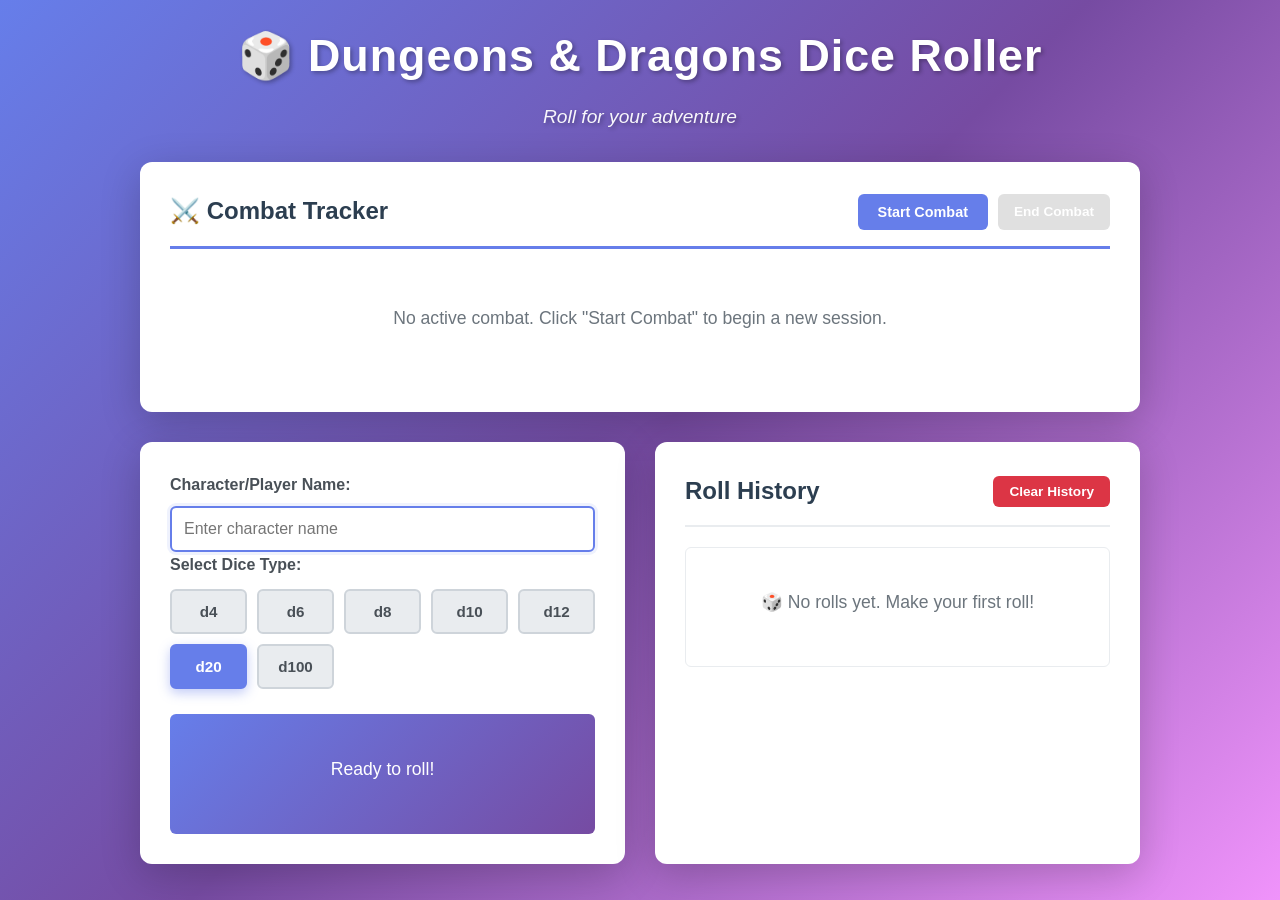
<file: index.html>
<!DOCTYPE html>
<html lang="en">
<head>
    <meta charset="UTF-8">
    <meta name="viewport" content="width=device-width, initial-scale=1.0">
    <title>D&D Dice Roller</title>
    <link rel="stylesheet" href="dnd-styles.css">
</head>
<body>
    <header>
        <h1>🎲 Dungeons & Dragons Dice Roller</h1>
        <p class="subtitle">Roll for your adventure</p>
    </header>
    <main>
        <section class="combat-tracker-section">
            <div class="combat-header">
                <h2>⚔️ Combat Tracker</h2>
                <div class="combat-buttons">
                    <button id="start-combat-btn" class="primary-btn" aria-label="Start a new combat session">Start Combat</button>
                    <button id="end-combat-btn" class="secondary-btn" aria-label="End combat session" disabled>End Combat</button>
                </div>
            </div>

            <div id="combat-inactive" class="combat-content">
                <p class="empty-message">No active combat. Click "Start Combat" to begin a new session.</p>
            </div>

            <div id="combat-active" class="combat-content" hidden>
                <form id="initiative-form" aria-label="Add combatant to initiative">
                    <div class="form-row">
                        <div class="form-group">
                            <label for="combatant-name">Combatant Name:</label>
                            <input type="text" id="combatant-name" placeholder="Character name" aria-describedby="combatant-help">
                            <span id="combatant-help" class="sr-only">Enter the name of the character in combat</span>
                        </div>
                        <div class="form-group">
                            <label for="combatant-hp">Max HP:</label>
                            <input type="number" id="combatant-hp" placeholder="e.g., 25" min="1">
                        </div>
                        <div class="form-group">
                            <label for="combatant-init-mod">Init Modifier:</label>
                            <input type="number" id="combatant-init-mod" placeholder="e.g., +2" value="0" aria-describedby="init-mod-help">
                            <span id="init-mod-help" class="sr-only">Enter initiative modifier (can be positive or negative)</span>
                        </div>
                        <div class="form-group">
                            <label for="combatant-weapon">Weapon:</label>
                            <input type="text" id="combatant-weapon" placeholder="e.g., Longsword, Fireball">
                        </div>
                        <button type="submit" class="primary-btn" aria-label="Roll initiative and add combatant">Roll Initiative</button>
                    </div>
                </form>

                <div class="initiative-tracker">
                    <h3>Initiative Order</h3>
                    <ol id="initiative-list" aria-label="Combat participants in initiative order">
                        <!-- Initiative order will be added here -->
                    </ol>
                </div>

                <div class="current-turn" id="current-turn" hidden>
                    <p class="turn-label">Current Turn:</p>
                    <div class="turn-display">
                        <span id="turn-character" class="turn-character"></span>
                        <span id="turn-weapon" class="turn-weapon"></span>
                    </div>
                    <button id="next-turn-btn" class="primary-btn" aria-label="Advance to next combatant's turn">Next Turn</button>
                </div>
                <p class="combat-active-note">💡 Character name will auto-populate in the Dice Roller when in active combat</p>
            </div>
        </section>

        <section class="roller-section">
            <form id="roller-form" aria-label="Dice roller form">
                <div class="form-group">
                    <label for="character-name">Character/Player Name:</label>
                    <input type="text" id="character-name" placeholder="Enter character name" aria-describedby="name-help">
                    <span id="in-combat-note" style="display: none; font-size: 0.85rem; color: #667eea; font-weight: bold;">✓ Combat active - name auto-updated</span>
                    <span id="name-help" class="sr-only">Enter the name of your character or player</span>
                </div>

                <fieldset>
                    <legend>Select Dice Type:</legend>
                    <div class="dice-buttons">
                        <button type="button" class="dice-btn" data-dice="d4" aria-label="Roll a 4-sided die">d4</button>
                        <button type="button" class="dice-btn" data-dice="d6" aria-label="Roll a 6-sided die">d6</button>
                        <button type="button" class="dice-btn" data-dice="d8" aria-label="Roll an 8-sided die">d8</button>
                        <button type="button" class="dice-btn" data-dice="d10" aria-label="Roll a 10-sided die">d10</button>
                        <button type="button" class="dice-btn" data-dice="d12" aria-label="Roll a 12-sided die">d12</button>
                        <button type="button" class="dice-btn" data-dice="d20" aria-label="Roll a 20-sided die">d20</button>
                        <button type="button" class="dice-btn" data-dice="d100" aria-label="Roll a 100-sided die (percentile)">d100</button>
                    </div>
                    <input type="hidden" id="selected-dice" value="d20">
                    <span id="dice-help" class="sr-only">Select the type of die to roll</span>
                </fieldset>
            </form>

            <div class="roll-result" id="roll-result" aria-live="polite" aria-atomic="true">
                <p class="result-text">Ready to roll!</p>
            </div>
        </section>

        <section class="history-section">
            <div class="history-header">
                <h2>Roll History</h2>
                <button id="clear-history-btn" class="secondary-btn" aria-label="Clear all roll history">Clear History</button>
            </div>
            <div class="roll-history-container">
                <ul id="roll-history" aria-label="List of previous rolls">
                    <!-- Roll history will be added here -->
                </ul>
            </div>
        </section>
    </main>

    <script src="dnd-script.js"></script>
</body>
</html>
</file>
<file: dnd-styles.css>
/* Reset and base styles */
* {
    margin: 0;
    padding: 0;
    box-sizing: border-box;
}

body {
    font-family: 'Segoe UI', Tahoma, Geneva, Verdana, sans-serif;
    line-height: 1.6;
    color: #2c3e50;
    background: linear-gradient(135deg, #667eea 0%, #764ba2 50%, #f093fb 100%);
    min-height: 100vh;
    padding: 20px;
    overflow-x: hidden;
}

header {
    text-align: center;
    margin-bottom: 30px;
    color: white;
    text-shadow: 2px 2px 4px rgba(0, 0, 0, 0.3);
}

h1 {
    font-size: 2.8rem;
    margin-bottom: 10px;
    letter-spacing: 1px;
}

@media (max-width: 768px) {
    h1 {
        font-size: 2rem;
    }
}

.subtitle {
    font-size: 1.2rem;
    font-style: italic;
    opacity: 0.95;
}

main {
    max-width: 1000px;
    margin: 0 auto;
    display: grid;
    gap: 30px;
    grid-template-columns: 1fr 1fr;
    grid-template-rows: auto auto;
}

/* Section styles */
.combat-tracker-section {
    grid-column: 1 / -1;
    background: white;
    border-radius: 12px;
    box-shadow: 0 10px 40px rgba(0, 0, 0, 0.2);
    overflow: hidden;
    padding: 30px;
}

@media (max-width: 768px) {
    .combat-tracker-section {
        padding: 20px;
    }
}

@media (max-width: 480px) {
    .combat-tracker-section {
        padding: 15px;
    }
}

.roller-section,
.history-section {
    background: white;
    border-radius: 12px;
    box-shadow: 0 10px 40px rgba(0, 0, 0, 0.2);
    overflow: hidden;
}

.roller-section {
    padding: 30px;
    display: flex;
    flex-direction: column;
    gap: 25px;
}

.history-section {
    padding: 30px;
}

@media (max-width: 768px) {
    .roller-section,
    .history-section {
        padding: 20px;
    }
}

@media (max-width: 480px) {
    .roller-section,
    .history-section {
        padding: 15px;
    }
}

/* Form styles */
.form-group {
    display: flex;
    flex-direction: column;
    gap: 8px;
}

label {
    font-weight: bold;
    color: #495057;
    font-size: 1rem;
}

input[type="text"] {
    padding: 12px;
    border: 2px solid #ced4da;
    border-radius: 6px;
    font-size: 1rem;
    transition: all 0.3s;
}

input[type="text"]:focus {
    outline: none;
    border-color: #667eea;
    box-shadow: 0 0 0 3px rgba(102, 126, 234, 0.1);
}

/* Fieldset styles */
fieldset {
    border: none;
    padding: 0;
}

legend {
    font-weight: bold;
    color: #495057;
    font-size: 1rem;
    margin-bottom: 12px;
    padding: 0;
}

/* Dice buttons */
.dice-buttons {
    display: grid;
    grid-template-columns: repeat(auto-fit, minmax(70px, 1fr));
    gap: 10px;
}

.dice-btn {
    padding: 12px;
    background: #e9ecef;
    color: #495057;
    border: 2px solid #ced4da;
    border-radius: 6px;
    font-size: 0.95rem;
    font-weight: bold;
    cursor: pointer;
    transition: all 0.3s;
}

.dice-btn:hover {
    background: #dee2e6;
    border-color: #adb5bd;
    transform: translateY(-2px);
}

.dice-btn:focus {
    outline: 2px solid #667eea;
    outline-offset: 2px;
}

.dice-btn.active {
    background: #667eea;
    color: white;
    border-color: #667eea;
    box-shadow: 0 4px 12px rgba(102, 126, 234, 0.4);
}

.dice-btn.active:hover {
    background: #5a67d8;
    transform: translateY(-3px);
}

/* Roll result */
.roll-result {
    background: linear-gradient(135deg, #667eea 0%, #764ba2 100%);
    color: white;
    padding: 30px;
    border-radius: 6px;
    text-align: center;
    min-height: 120px;
    display: flex;
    flex-direction: column;
    justify-content: center;
    align-items: center;
}

.result-text {
    font-size: 1.1rem;
    margin-bottom: 10px;
}

.result-number {
    font-size: 4rem;
    font-weight: bold;
    font-family: 'Arial Black', sans-serif;
    text-shadow: 2px 2px 4px rgba(0, 0, 0, 0.3);
    animation: rollAnimation 0.6s ease-out;
}

.result-dice {
    font-size: 1.2rem;
    opacity: 0.9;
    margin-top: 10px;
}

@keyframes rollAnimation {
    0% {
        transform: scale(0.5) rotate(360deg);
        opacity: 0;
    }
    100% {
        transform: scale(1) rotate(0);
        opacity: 1;
    }
}

/* History section */
.history-header {
    display: flex;
    justify-content: space-between;
    align-items: center;
    margin-bottom: 20px;
    border-bottom: 2px solid #e9ecef;
    padding-bottom: 15px;
}

h2 {
    color: #2c3e50;
    font-size: 1.5rem;
    margin: 0;
}

/* Primary button */
.primary-btn {
    background: #667eea;
    color: white;
    padding: 10px 20px;
    border: none;
    border-radius: 6px;
    cursor: pointer;
    font-size: 0.9rem;
    font-weight: bold;
    transition: all 0.3s;
}

.primary-btn:hover {
    background: #5a67d8;
    transform: translateY(-2px);
}

.primary-btn:focus {
    outline: 2px solid #667eea;
    outline-offset: 2px;
}

.primary-btn:disabled {
    background: #ccc;
    cursor: not-allowed;
    opacity: 0.6;
    transform: none;
}

/* Combat tracker header */
.combat-header {
    display: flex;
    justify-content: space-between;
    align-items: center;
    margin-bottom: 25px;
    border-bottom: 3px solid #667eea;
    padding-bottom: 15px;
}

.combat-buttons {
    display: flex;
    gap: 10px;
}

/* Combat content */
.combat-content {
    margin: 20px 0;
}

.empty-message {
    text-align: center;
    padding: 30px;
    color: #6c757d;
    font-size: 1.1rem;
}

/* Initiative form */
#initiative-form {
    background: #f8f9fa;
    padding: 20px;
    border-radius: 6px;
    margin-bottom: 25px;
}

.form-row {
    display: flex;
    gap: 15px;
    align-items: flex-end;
    flex-wrap: wrap;
}

.form-row .form-group {
    flex: 1;
    min-width: 120px;
}

@media (max-width: 768px) {
    .form-row {
        gap: 10px;
    }

    .form-row .form-group {
        flex: 1;
        min-width: 80px;
    }
}

@media (max-width: 480px) {
    .form-row {
        flex-direction: column;
        align-items: stretch;
        gap: 10px;
    }

    .form-row .form-group {
        flex: 1;
        min-width: auto;
    }

    .form-row .primary-btn {
        width: 100%;
    }
}

/* Initiative tracker */
.initiative-tracker {
    margin: 25px 0;
}

.initiative-tracker h3 {
    color: #2c3e50;
    font-size: 1.2rem;
    margin-bottom: 15px;
}

#initiative-list {
    list-style: none;
}

.initiative-item {
    display: flex;
    gap: 15px;
    padding: 15px;
    background: white;
    border: 2px solid #e9ecef;
    border-radius: 8px;
    margin-bottom: 12px;
    align-items: flex-start;
    transition: all 0.3s;
}

@media (max-width: 768px) {
    .initiative-item {
        gap: 10px;
        padding: 12px;
        margin-bottom: 10px;
    }
}

@media (max-width: 480px) {
    .initiative-item {
        flex-direction: column;
        gap: 10px;
        padding: 10px;
    }
}

.initiative-item:hover {
    background: #e9ecef;
    box-shadow: 0 2px 8px rgba(0, 0, 0, 0.1);
}

.initiative-item.active {
    background: #667eea;
    color: white;
    border-left-color: #4f5fb2;
    box-shadow: 0 4px 12px rgba(102, 126, 234, 0.4);
}

.initiative-position {
    display: flex;
    align-items: center;
    justify-content: center;
    width: 40px;
    height: 40px;
    background: white;
    border-radius: 50%;
    font-weight: bold;
    font-size: 1.1rem;
    margin-right: 15px;
    flex-shrink: 0;
    color: #667eea;
}

.initiative-item.active .initiative-position {
    background: rgba(255, 255, 255, 0.2);
    color: white;
}

.initiative-details {
    flex: 1;
    display: flex;
    flex-direction: column;
    gap: 5px;
}

.initiative-name {
    font-weight: bold;
    font-size: 1.05rem;
}

.initiative-meta {
    font-size: 0.85rem;
    opacity: 0.7;
    margin-bottom: 8px;
}

/* HP Display and Controls */
.hp-display {
    margin: 10px 0 8px 0;
}

.hp-bar-container {
    width: 100%;
    height: 20px;
    background: #e9ecef;
    border-radius: 3px;
    overflow: hidden;
    border: 1px solid #ced4da;
    margin-bottom: 4px;
}

.hp-bar {
    height: 100%;
    transition: width 0.3s ease, background-color 0.3s ease;
}

.hp-text {
    font-size: 0.85rem;
    font-weight: bold;
    color: #495057;
}

.hp-controls {
    display: flex;
    gap: 5px;
    margin-top: 6px;
    flex-wrap: wrap;
    align-items: center;
}

.hp-label {
    font-size: 0.85rem;
    font-weight: 600;
    color: #2c3e50;
    white-space: nowrap;
}

.hp-btn {
    background: #667eea;
    color: white;
    border: none;
    padding: 4px 8px;
    border-radius: 3px;
    cursor: pointer;
    font-weight: bold;
    font-size: 0.8rem;
    transition: all 0.2s;
}

.hp-btn:hover {
    background: #5a67d8;
}

.hp-btn:focus {
    outline: 2px solid #667eea;
    outline-offset: 1px;
}

.hp-input {
    width: 50px;
    padding: 4px;
    border: 1px solid #ced4da;
    border-radius: 3px;
    font-size: 0.8rem;
    text-align: center;
}

.hp-input:focus {
    outline: none;
    border-color: #667eea;
}

.initiative-display {
    display: flex;
    align-items: center;
    gap: 10px;
    flex-wrap: wrap;
}

@media (max-width: 480px) {
    .initiative-display {
        width: 100%;
        margin-top: 8px;
    }
}

.init-breakdown {
    display: flex;
    align-items: center;
    gap: 6px;
    background: white;
    padding: 8px 12px;
    border-radius: 4px;
    font-size: 0.95rem;
    flex-wrap: wrap;
}

@media (max-width: 480px) {
    .init-breakdown {
        width: 100%;
        font-size: 0.8rem;
        padding: 6px 8px;
        gap: 4px;
    }
}

.init-label {
    font-weight: bold;
    color: #2c3e50;
}

.init-roll {
    color: #667eea;
    font-weight: bold;
    font-size: 1.1rem;
}

.init-modifier {
    color: #28a745;
    font-weight: bold;
}

.init-total {
    color: #2c3e50;
    font-weight: bold;
}

.init-total-value {
    color: #dc3545;
    font-weight: bold;
    font-size: 1.1rem;
    min-width: 35px;
    text-align: center;
}

.edit-mod-btn {
    background: #667eea;
    color: white;
    border: none;
    padding: 6px 8px;
    border-radius: 4px;
    cursor: pointer;
    font-size: 0.9rem;
    transition: all 0.3s;
}

.edit-mod-btn:hover {
    background: #5568d3;
    transform: scale(1.1);
}

.edit-mod-btn:focus {
    outline: 2px solid #667eea;
    outline-offset: 2px;
}

.initiative-item.active .init-breakdown {
    background: rgba(255, 255, 255, 0.15);
    color: white;
}

.initiative-item.active .init-label {
    color: white;
}

.initiative-item.active .init-total {
    color: white;
}

.initiative-item.active .init-roll {
    color: #fff;
}

.initiative-item.active .init-total-value {
    color: #ffeb3b;
}

.initiative-item.active .init-modifier {
    color: #4CAF50;
}

.initiative-item.active .edit-mod-btn {
    background: rgba(255, 255, 255, 0.2);
    color: white;
}

.initiative-item.active .edit-mod-btn:hover {
    background: rgba(255, 255, 255, 0.3);
}

/* Advantage/Disadvantage and Conditions System */
.conditions-display {
    margin-top: 8px;
    padding: 8px;
    background: #f8f9fa;
    border-radius: 4px;
}

.conditions-section {
    display: flex;
    gap: 10px;
    flex-wrap: wrap;
    margin-bottom: 8px;
    align-items: center;
}

@media (max-width: 480px) {
    .conditions-section {
        flex-direction: column;
        align-items: flex-start;
        gap: 8px;
    }
}

.advantage-display {
    display: flex;
    gap: 4px;
}

@media (max-width: 480px) {
    .advantage-display {
        width: 100%;
        gap: 6px;
    }
}

.advantage-btn {
    background: #e8f4f8;
    color: #2c3e50;
    border: 2px solid #667eea;
    padding: 4px 8px;
    border-radius: 4px;
    cursor: pointer;
    font-weight: bold;
    font-size: 0.75rem;
    transition: all 0.2s;
}

@media (max-width: 480px) {
    .advantage-btn {
        flex: 1;
        font-size: 0.7rem;
        padding: 6px 8px;
    }
}

.advantage-btn:hover {
    background: #667eea;
    color: white;
}

.advantage-btn.active {
    background: #667eea;
    color: white;
    box-shadow: 0 0 8px rgba(102, 126, 234, 0.5);
}

.conditions-list {
    display: flex;
    gap: 5px;
    flex-wrap: wrap;
}

@media (max-width: 480px) {
    .conditions-list {
        width: 100%;
    }
}

.condition-badge {
    padding: 3px 8px;
    border-radius: 12px;
    font-size: 0.75rem;
    font-weight: 600;
    cursor: pointer;
    transition: all 0.2s;
    user-select: none;
}

.condition-badge:hover {
    opacity: 0.8;
    transform: scale(1.05);
}

.condition-prone {
    background: #fff3cd;
    color: #856404;
    border: 1px solid #ffc107;
}

.condition-stunned {
    background: #f8d7da;
    color: #721c24;
    border: 1px solid #dc3545;
}

.condition-poisoned {
    background: #d4edda;
    color: #155724;
    border: 1px solid #28a745;
}

.condition-charmed {
    background: #e2d5f6;
    color: #5a1f8f;
    border: 1px solid #9c27b0;
}

.condition-blinded {
    background: #d1ecf1;
    color: #0c5460;
    border: 1px solid #17a2b8;
}

.condition-restrained {
    background: #fff3cd;
    color: #856404;
    border: 1px solid #ffc107;
}

.condition-controls {
    display: flex;
}

@media (max-width: 480px) {
    .condition-controls {
        width: 100%;
    }

    .condition-select {
        width: 100%;
    }
}

.condition-select {
    padding: 4px 6px;
    font-size: 0.8rem;
    border: 1px solid #ddd;
    border-radius: 4px;
    cursor: pointer;
    background: white;
}

.condition-select:focus {
    outline: 2px solid #667eea;
    outline-offset: 1px;
}

.initiative-item.active .conditions-display {
    background: rgba(255, 255, 255, 0.1);
}

.initiative-item.active .advantage-btn {
    background: rgba(255, 255, 255, 0.2);
    color: white;
    border-color: rgba(255, 255, 255, 0.4);
}

.initiative-item.active .advantage-btn.active {
    background: rgba(255, 255, 255, 0.4);
    border-color: rgba(255, 255, 255, 0.6);
}

.initiative-item.active .condition-select {
    background: rgba(255, 255, 255, 0.2);
    color: white;
    border-color: rgba(255, 255, 255, 0.4);
}

.initiative-item.active .condition-select option {
    color: #2c3e50;
}

/* Mobile responsive for initiative display */
@media (max-width: 768px) {
    .init-breakdown {
        font-size: 0.85rem;
        padding: 6px 10px;
        gap: 4px;
    }

    .edit-mod-btn {
        padding: 5px 7px;
        font-size: 0.8rem;
    }
}


.initiative-remove {
    margin-left: 10px;
    background: #dc3545;
    color: white;
    border: none;
    padding: 6px 10px;
    border-radius: 4px;
    cursor: pointer;
    font-size: 0.85rem;
    transition: all 0.3s;
}

.initiative-remove:hover {
    background: #c82333;
}

.initiative-remove:focus {
    outline: 2px solid #dc3545;
    outline-offset: 2px;
}

/* Initiative action buttons */
.initiative-actions {
    display: flex;
    gap: 5px;
    margin-left: 10px;
}

@media (max-width: 480px) {
    .initiative-actions {
        width: 100%;
        margin-left: 0;
        gap: 3px;
        justify-content: space-between;
    }
}

.status-btn {
    background: none;
    border: 2px solid #ccc;
    border-radius: 4px;
    padding: 6px 10px;
    cursor: pointer;
    font-size: 1.2rem;
    transition: all 0.3s;
    flex-shrink: 0;
}

.status-btn:hover {
    transform: scale(1.1);
}

.status-btn:focus {
    outline: 2px solid #667eea;
    outline-offset: 2px;
}

/* Status indicators / badges */
.status-indicators {
    display: flex;
    gap: 8px;
    margin-top: 5px;
}

.status-badge {
    font-size: 0.7rem;
    padding: 3px 8px;
    border-radius: 3px;
    font-weight: bold;
    display: inline-block;
}

.status-active {
    background: #d4edda;
    color: #155724;
}

.status-dead {
    background: #f8d7da;
    color: #721c24;
}

.status-out {
    background: #fff3cd;
    color: #856404;
}

.status-missing {
    background: #d1ecf1;
    color: #0c5460;
}

/* Initiative item status classes */
.initiative-item.dead {
    opacity: 0.6;
}

.initiative-item.dead .initiative-name {
    text-decoration: line-through;
    color: #6c757d;
}

.initiative-item.out {
    opacity: 0.5;
}

.initiative-item.out .initiative-name {
    color: #6c757d;
}

.initiative-item.missing-turn {
    border-left-color: #ffc107;
}

/* Combat active note */
.combat-active-note {
    text-align: center;
    font-size: 0.9rem;
    color: #667eea;
    margin-top: 15px;
    font-style: italic;
}

/* Current turn display */
.current-turn {
    background: linear-gradient(135deg, #667eea 0%, #764ba2 100%);
    color: white;
    padding: 20px;
    border-radius: 6px;
    margin-top: 20px;
    text-align: center;
}

.turn-label {
    font-size: 0.9rem;
    opacity: 0.9;
    margin-bottom: 10px;
}

.turn-display {
    display: flex;
    flex-direction: column;
    gap: 8px;
    margin-bottom: 15px;
}

.turn-character {
    font-size: 1.8rem;
    font-weight: bold;
}

.turn-weapon {
    font-size: 1rem;
    opacity: 0.95;
    font-style: italic;
}

.secondary-btn {
    background: #dc3545;
    color: white;
    padding: 8px 16px;
    border: none;
    border-radius: 6px;
    cursor: pointer;
    font-size: 0.85rem;
    font-weight: bold;
    transition: all 0.3s;
}

.secondary-btn:hover {
    background: #c82333;
}

.secondary-btn:focus {
    outline: 2px solid #dc3545;
    outline-offset: 2px;
}

.secondary-btn:disabled {
    background: #ccc;
    cursor: not-allowed;
    opacity: 0.6;
}

/* Roll history */
.roll-history-container {
    max-height: 500px;
    overflow-y: auto;
    border: 1px solid #e9ecef;
    border-radius: 6px;
    padding: 10px;
}

#roll-history {
    list-style: none;
}

.history-item {
    display: flex;
    justify-content: space-between;
    align-items: center;
    padding: 12px;
    border-left: 4px solid #667eea;
    background: #f8f9fa;
    margin-bottom: 8px;
    border-radius: 4px;
    transition: all 0.3s;
    animation: slideIn 0.3s ease-out;
}

.history-item:hover {
    background: #e9ecef;
    box-shadow: 0 2px 8px rgba(0, 0, 0, 0.1);
}

.history-item-left {
    display: flex;
    flex-direction: column;
    gap: 4px;
    flex: 1;
}

.history-character {
    font-weight: bold;
    color: #2c3e50;
    font-size: 1rem;
}

.history-meta {
    font-size: 0.85rem;
    color: #6c757d;
}

.history-result {
    background: #667eea;
    color: white;
    padding: 8px 16px;
    border-radius: 4px;
    font-weight: bold;
    font-size: 1.1rem;
    min-width: 50px;
    text-align: center;
}

@keyframes slideIn {
    from {
        opacity: 0;
        transform: translateX(-20px);
    }
    to {
        opacity: 1;
        transform: translateX(0);
    }
}

/* Empty state */
.empty-state {
    text-align: center;
    padding: 30px;
    color: #6c757d;
}

.empty-state p {
    font-size: 1.1rem;
    margin-bottom: 10px;
}

/* Screen reader only text */
.sr-only {
    position: absolute;
    width: 1px;
    height: 1px;
    padding: 0;
    margin: -1px;
    overflow: hidden;
    clip: rect(0, 0, 0, 0);
    white-space: nowrap;
    border: 0;
}

/* Responsive design */
@media (max-width: 768px) {
    h1 {
        font-size: 2rem;
    }

    .subtitle {
        font-size: 1rem;
    }

    main {
        grid-template-columns: 1fr;
    }

    .roller-section,
    .history-section {
        padding: 20px;
    }

    .dice-buttons {
        grid-template-columns: repeat(auto-fit, minmax(60px, 1fr));
    }

    .dice-btn {
        padding: 10px;
        font-size: 0.85rem;
    }

    .result-number {
        font-size: 3rem;
    }

    .history-item {
        flex-direction: column;
        align-items: flex-start;
        gap: 10px;
    }

    .history-result {
        align-self: flex-end;
    }

    .form-row {
        flex-direction: column;
        align-items: stretch;
    }

    .form-row .primary-btn {
        padding: 12px;
    }

    .combat-header {
        flex-direction: column;
        gap: 15px;
        align-items: flex-start;
    }

    .combat-buttons {
        width: 100%;
        flex-direction: column;
    }

    .combat-buttons button {
        width: 100%;
    }

    .initiative-item {
        flex-wrap: wrap;
    }

    .initiative-details {
        flex: 1 100%;
        order: 3;
    }

    .turn-character {
        font-size: 1.5rem;
    }
}

@media (max-width: 480px) {
    body {
        padding: 10px;
    }

    h1 {
        font-size: 1.6rem;
    }

    .subtitle {
        font-size: 0.9rem;
    }

    header {
        margin-bottom: 20px;
    }

    main {
        gap: 20px;
    }

    .roller-section,
    .history-section {
        padding: 15px;
    }

    .dice-buttons {
        grid-template-columns: repeat(auto-fit, minmax(50px, 1fr));
        gap: 8px;
    }

    .dice-btn {
        padding: 8px;
        font-size: 0.75rem;
    }

    .roll-result {
        padding: 20px;
        min-height: 100px;
    }

    .result-number {
        font-size: 2.5rem;
    }

    .result-text {
        font-size: 0.95rem;
    }

    .result-dice {
        font-size: 1rem;
    }

    .history-header {
        flex-direction: column;
        gap: 10px;
        align-items: flex-start;
    }

    .secondary-btn {
        width: 100%;
    }

    .history-character {
        font-size: 0.95rem;
    }

    .history-meta {
        font-size: 0.75rem;
    }

    .history-result {
        padding: 6px 12px;
        font-size: 1rem;
    }

    .combat-tracker-section,
    .roller-section,
    .history-section {
        padding: 15px;
    }

    .combat-header {
        flex-direction: column;
        gap: 10px;
        align-items: stretch;
    }

    .combat-buttons {
        width: 100%;
        flex-direction: column;
    }

    .combat-buttons button {
        width: 100%;
        padding: 10px;
    }

    .form-row {
        flex-direction: column;
        align-items: stretch;
    }

    .form-row .form-group {
        min-width: auto;
    }

    .form-row .primary-btn {
        flex-shrink: auto;
        padding: 10px;
    }

    #initiative-form {
        padding: 15px;
    }

    .initiative-item {
        flex-direction: column;
        align-items: flex-start;
        gap: 10px;
    }

    .initiative-position {
        width: 35px;
        height: 35px;
        font-size: 0.95rem;
        margin-right: 0;
        margin-bottom: 5px;
    }

    .initiative-roll {
        min-width: 45px;
        padding: 6px 12px;
        font-size: 1rem;
    }

    .initiative-remove {
        align-self: flex-end;
    }

    .initiative-actions {
        flex-wrap: wrap;
        gap: 3px;
        order: 4;
        width: 100%;
        justify-content: flex-end;
    }

    .status-btn {
        padding: 5px 8px;
        font-size: 1rem;
    }

    .initiative-details {
        width: 100%;
    }

    .status-indicators {
        flex-wrap: wrap;
        gap: 5px;
    }

    .hp-controls {
        width: 100%;
        justify-content: space-between;
    }

    .hp-input {
        width: 40px;
        padding: 3px;
        font-size: 0.75rem;
    }

    .hp-btn {
        padding: 3px 6px;
        font-size: 0.75rem;
    }

    .hp-bar-container {
        height: 18px;
    }

    .hp-text {
        font-size: 0.8rem;
    }

    .turn-character {
        font-size: 1.3rem;
    }

    .turn-weapon {
        font-size: 0.9rem;
    }

    #next-turn-btn {
        width: 100%;
    }
}
</file>
